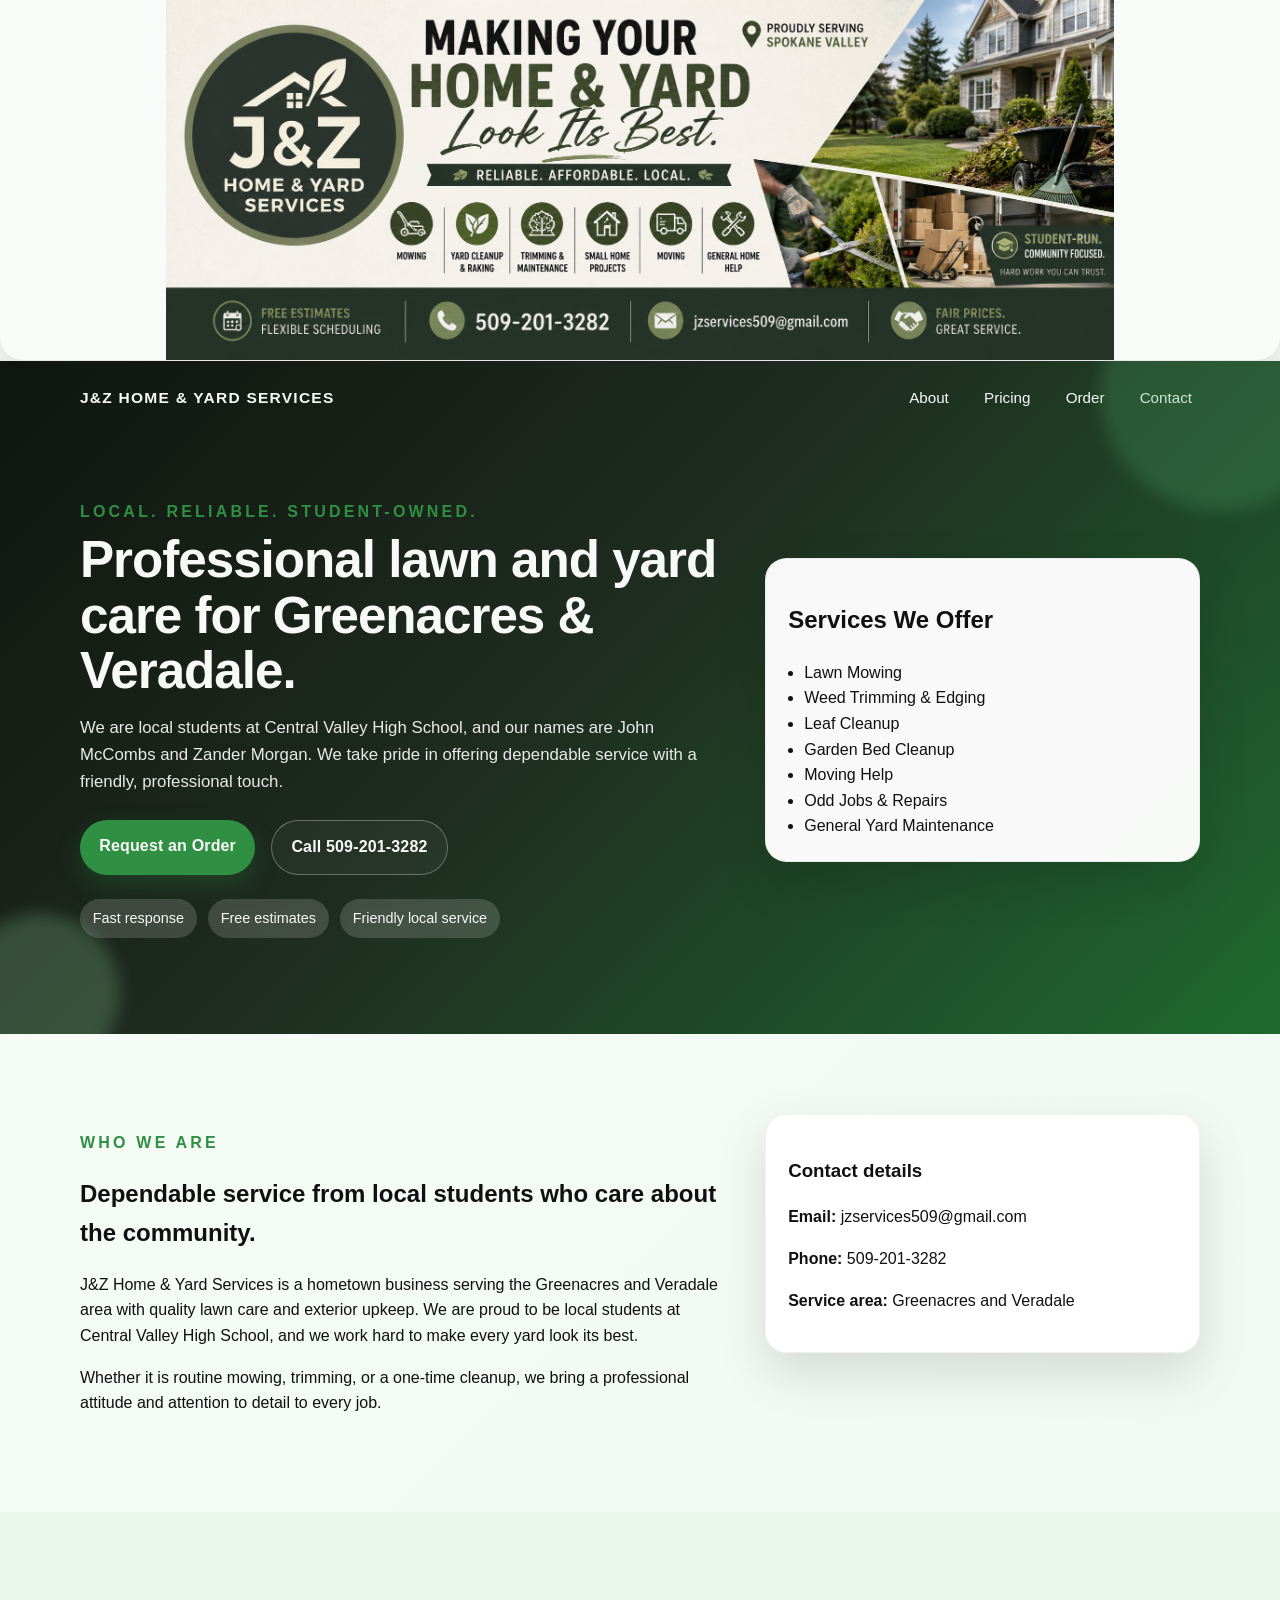
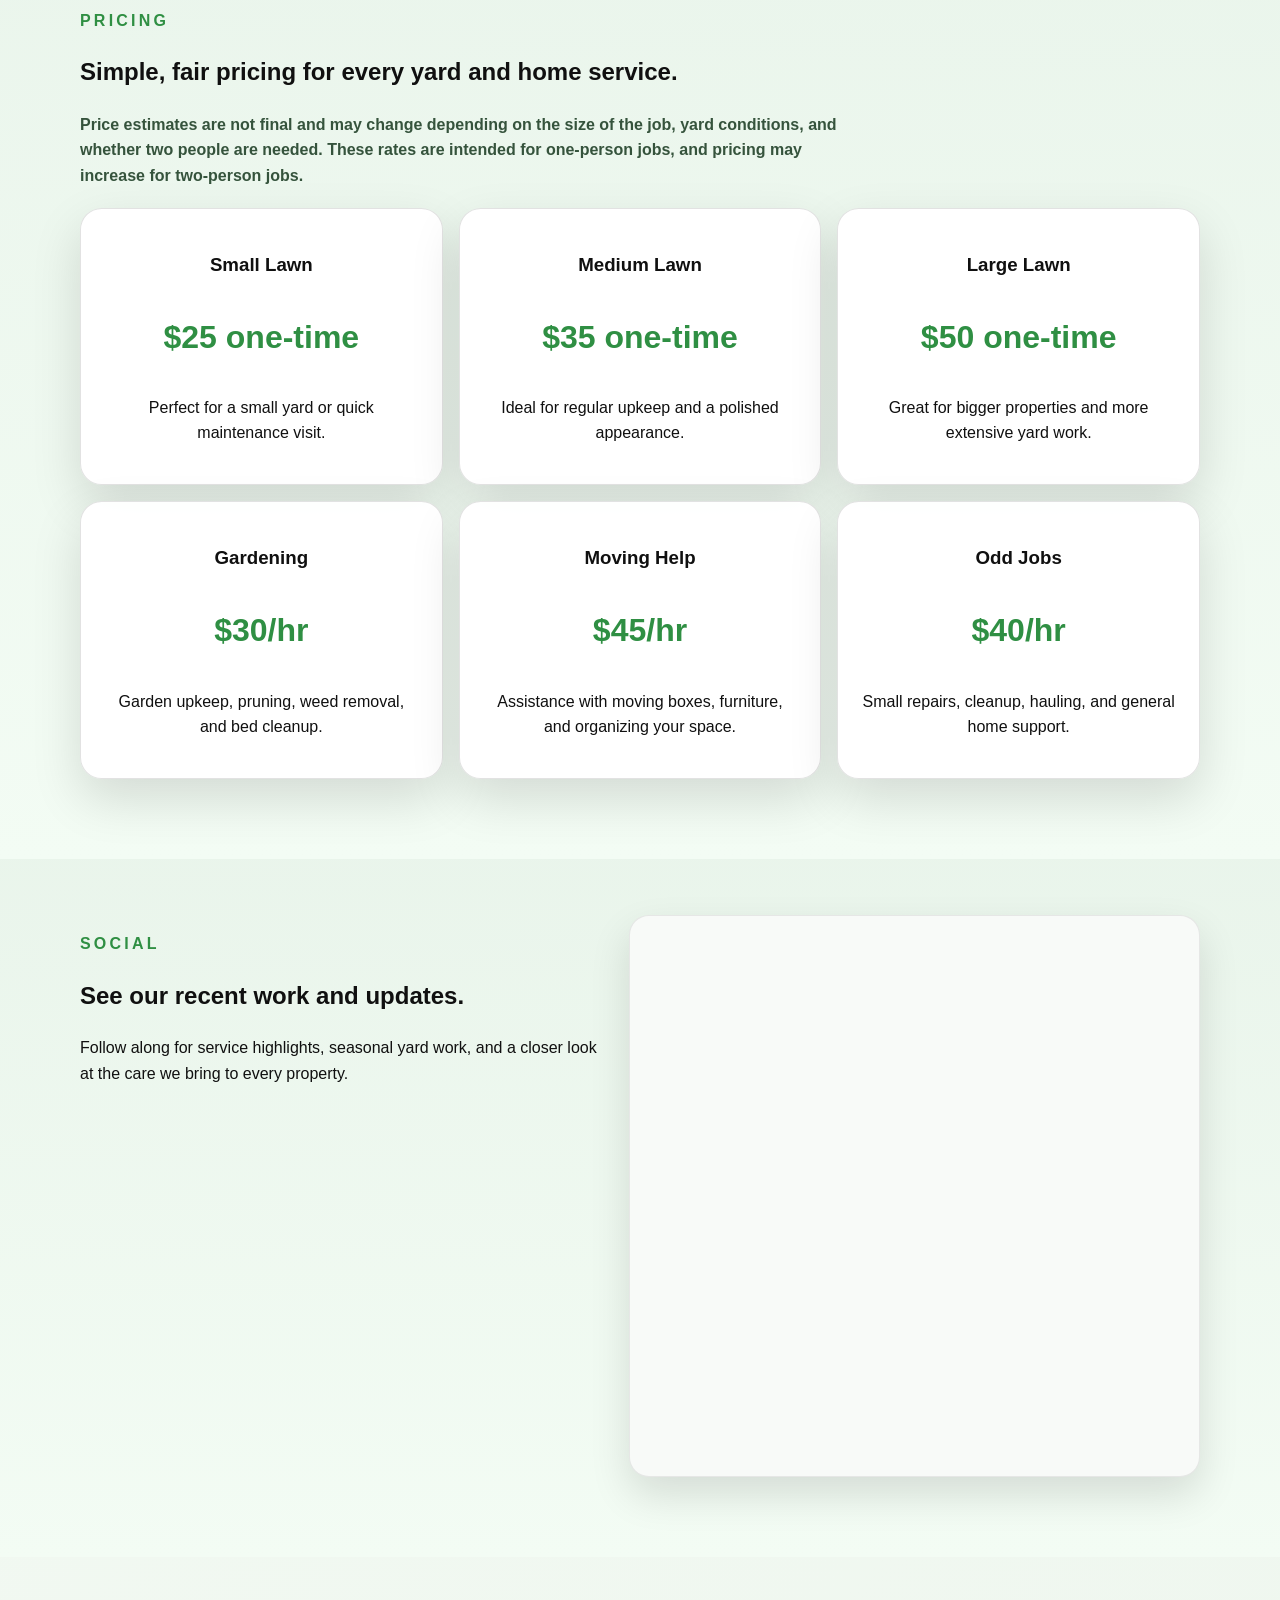
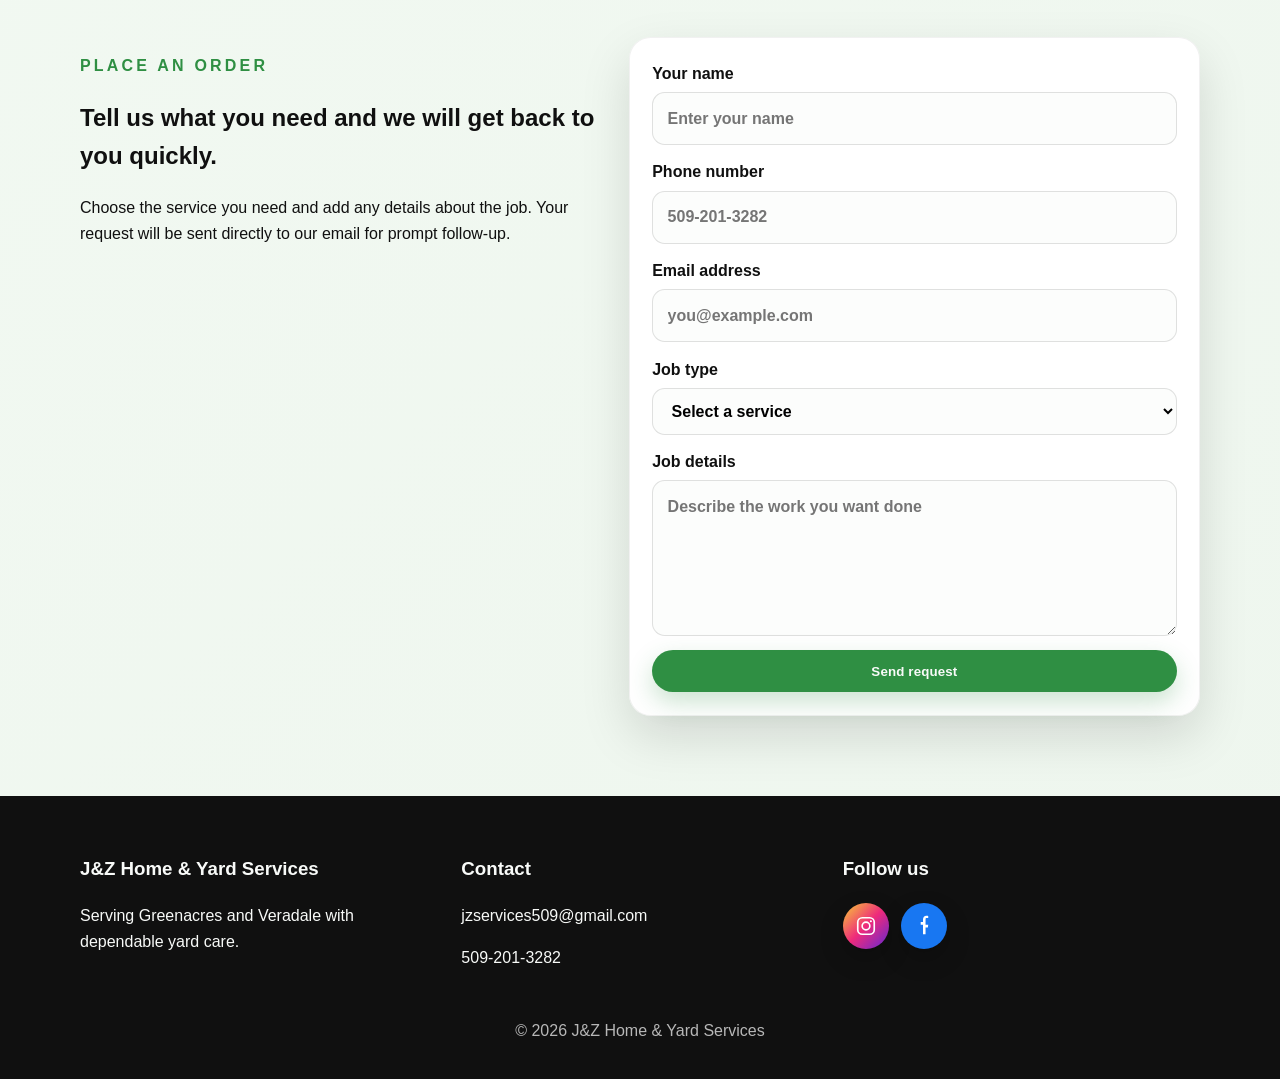
<file: index.html>
<!DOCTYPE html>
<html lang="en">
  <head>
    <meta charset="UTF-8" />
    <meta name="viewport" content="width=device-width, initial-scale=1.0" />
    <meta
      name="description"
      content="J&Z Home and Yard Services offers dependable lawn care and yard work in Greenacres and Veradale."
    />
    <title>J&Z Home & Yard Services</title>
    <link rel="stylesheet" href="/styles.css" />
  </head>
  <body>
    <div class="banner">
      <div class="banner-frame">
        <img src="/banner.png" alt="J&Z Home & Yard Services banner" />
      </div>
    </div>
    <header class="hero">
      <nav class="nav container">
        <a class="brand" href="#top">J&Z Home & Yard Services</a>
        <div class="nav-links">
          <a href="#about">About</a>
          <a href="#pricing">Pricing</a>
          <a href="#order">Order</a>
          <a href="#contact">Contact</a>
        </div>
      </nav>

      <div class="container hero-inner" id="top">
        <div class="hero-copy">
          <p class="eyebrow">Local. Reliable. Student-owned.</p>
          <h1>Professional lawn and yard care for Greenacres & Veradale.</h1>
          <p class="lead">
            We are local students at Central Valley High School, and our names are John McCombs and Zander Morgan. We take pride in offering dependable service with a friendly, professional touch.
          </p>
          <div class="hero-actions">
            <a class="btn btn-primary" href="#order">Request an Order</a>
            <a class="btn btn-outline" href="tel:5092013282">Call 509-201-3282</a>
          </div>
          <div class="hero-highlights">
            <span>Fast response</span>
            <span>Free estimates</span>
            <span>Friendly local service</span>
          </div>
        </div>
        <div class="hero-card">
          <h2>Services We Offer</h2>
          <ul>
            <li>Lawn Mowing</li>
            <li>Weed Trimming & Edging</li>
            <li>Leaf Cleanup</li>
            <li>Garden Bed Cleanup</li>
            <li>Moving Help</li>
            <li>Odd Jobs & Repairs</li>
            <li>General Yard Maintenance</li>
          </ul>
        </div>
      </div>
    </header>

    <main>
      <section class="section" id="about">
        <div class="container split">
          <div>
            <p class="eyebrow">Who we are</p>
            <h2>Dependable service from local students who care about the community.</h2>
            <p>
              J&Z Home & Yard Services is a hometown business serving the Greenacres and Veradale area with quality lawn care and exterior upkeep. We are proud to be local students at Central Valley High School, and we work hard to make every yard look its best.
            </p>
            <p>
              Whether it is routine mowing, trimming, or a one-time cleanup, we bring a professional attitude and attention to detail to every job.
            </p>
          </div>
          <div class="info-card">
            <h3>Contact details</h3>
            <p><strong>Email:</strong> <a href="mailto:jzservices509@gmail.com">jzservices509@gmail.com</a></p>
            <p><strong>Phone:</strong> <a href="tel:5092013282">509-201-3282</a></p>
            <p><strong>Service area:</strong> Greenacres and Veradale</p>
          </div>
        </div>
      </section>

      <section class="section section-alt" id="pricing">
        <div class="container">
          <p class="eyebrow">Pricing</p>
          <h2>Simple, fair pricing for every yard and home service.</h2>
          <p class="pricing-note">
            Price estimates are not final and may change depending on the size of the job, yard conditions, and whether two people are needed. These rates are intended for one-person jobs, and pricing may increase for two-person jobs.
          </p>
          <div class="pricing-grid">
            <article class="price-card">
              <h3>Small Lawn</h3>
              <p class="price">$25 one-time</p>
              <p>Perfect for a small yard or quick maintenance visit.</p>
            </article>
            <article class="price-card">
              <h3>Medium Lawn</h3>
              <p class="price">$35 one-time</p>
              <p>Ideal for regular upkeep and a polished appearance.</p>
            </article>
            <article class="price-card">
              <h3>Large Lawn</h3>
              <p class="price">$50 one-time</p>
              <p>Great for bigger properties and more extensive yard work.</p>
            </article>
            <article class="price-card">
              <h3>Gardening</h3>
              <p class="price">$30/hr</p>
              <p>Garden upkeep, pruning, weed removal, and bed cleanup.</p>
            </article>
            <article class="price-card">
              <h3>Moving Help</h3>
              <p class="price">$45/hr</p>
              <p>Assistance with moving boxes, furniture, and organizing your space.</p>
            </article>
            <article class="price-card">
              <h3>Odd Jobs</h3>
              <p class="price">$40/hr</p>
              <p>Small repairs, cleanup, hauling, and general home support.</p>
            </article>
          </div>
        </div>
      </section>

      <section class="section section-alt social-section">
        <div class="container social-embed-layout">
          <div>
            <p class="eyebrow">Social</p>
            <h2>See our recent work and updates.</h2>
            <p>
              Follow along for service highlights, seasonal yard work, and a closer look at the care we bring to every property.
            </p>
          </div>
          <div class="instagram-frame">
            <iframe
              src="https://www.instagram.com/jzservices509/embed"
              title="J&Z Instagram feed"
              loading="lazy"
              referrerpolicy="strict-origin-when-cross-origin"
            ></iframe>
          </div>
        </div>
      </section>

      <section class="section" id="order">
        <div class="container order-grid">
          <div>
            <p class="eyebrow">Place an order</p>
            <h2>Tell us what you need and we will get back to you quickly.</h2>
            <p>
              Choose the service you need and add any details about the job. Your request will be sent directly to our email for prompt follow-up.
            </p>
          </div>
          <form class="order-form" action="https://formsubmit.co/jzservices509@gmail.com" method="POST">
            <input type="hidden" name="_subject" value="New order request from J&Z website" />
            <input type="hidden" name="_captcha" value="false" />
            <label>
              Your name
              <input type="text" name="name" placeholder="Enter your name" required />
            </label>
            <label>
              Phone number
              <input type="tel" name="phone" placeholder="509-201-3282" required />
            </label>
            <label>
              Email address
              <input type="email" name="email" placeholder="you@example.com" required />
            </label>
            <label>
              Job type
              <select name="service" required>
                <option value="">Select a service</option>
                <option>Lawn Mowing</option>
                <option>Weed Trimming & Edging</option>
                <option>Leaf Cleanup</option>
                <option>Garden Bed Cleanup</option>
                <option>Gardening</option>
                <option>General Yard Maintenance</option>
                <option>Moving Help</option>
                <option>Odd Jobs & Repairs</option>
                <option>Other</option>
              </select>
            </label>
            <label>
              Job details
              <textarea name="details" rows="5" placeholder="Describe the work you want done" required></textarea>
            </label>
            <button class="btn btn-primary" type="submit">Send request</button>
          </form>
        </div>
      </section>
    </main>

    <footer class="footer" id="contact">
      <div class="container footer-grid">
        <div>
          <h3>J&Z Home & Yard Services</h3>
          <p>Serving Greenacres and Veradale with dependable yard care.</p>
        </div>
        <div>
          <h3>Contact</h3>
          <p><a href="mailto:jzservices509@gmail.com">jzservices509@gmail.com</a></p>
          <p><a href="tel:5092013282">509-201-3282</a></p>
        </div>
        <div>
          <h3>Follow us</h3>
          <div class="social-links">
            <a href="https://www.instagram.com/jzservices509/" target="_blank" rel="noreferrer" aria-label="Instagram" class="social-link instagram-link">
              <img src="/assets/instagram-logo.svg" alt="Instagram logo" />
            </a>
            <a href="https://www.facebook.com/jzservices509" target="_blank" rel="noreferrer" aria-label="Facebook" class="social-link facebook-link">
              <img src="/assets/facebook-logo.svg" alt="Facebook logo" />
            </a>
          </div>
        </div>
      </div>
      <p class="copyright">© <span id="year"></span> J&Z Home & Yard Services</p>
    </footer>

    <div id="ctrl-z-easter-egg" class="ctrl-z-easter-egg" aria-live="polite">
      <div class="ctrl-z-easter-egg__card">
        <p>John McCombs And Zander Morgan Are the Hottest Men Ever.</p>
      </div>
    </div>

    <script src="/script.js"></script>
  </body>
</html>
</file>
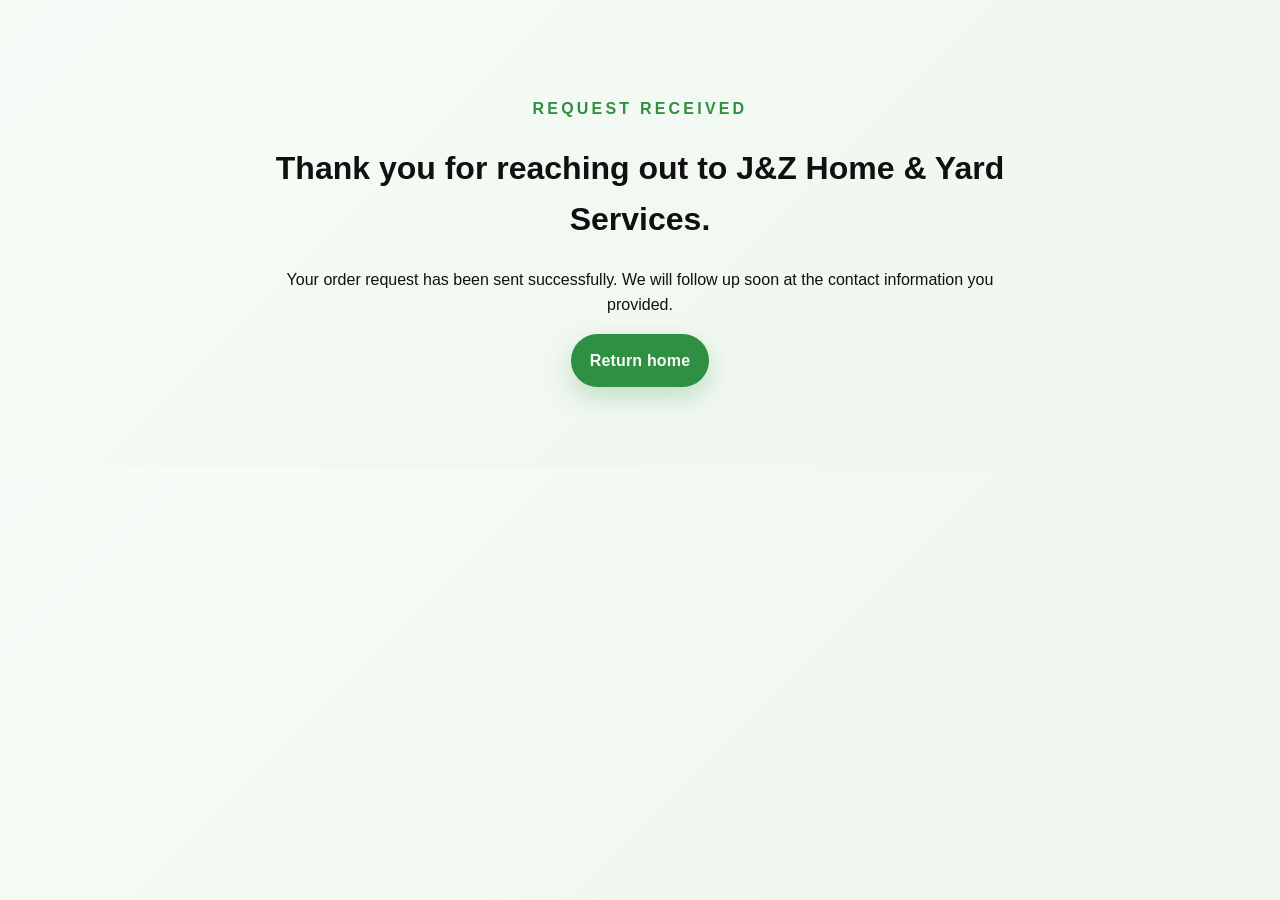
<file: thanks.html>
<!DOCTYPE html>
<html lang="en">
  <head>
    <meta charset="UTF-8" />
    <meta name="viewport" content="width=device-width, initial-scale=1.0" />
    <title>Thank you | J&Z Home & Yard Services</title>
    <link rel="stylesheet" href="/styles.css" />
  </head>
  <body>
    <main class="section">
      <div class="container" style="max-width: 760px; text-align: center;">
        <p class="eyebrow">Request received</p>
        <h1>Thank you for reaching out to J&Z Home & Yard Services.</h1>
        <p>
          Your order request has been sent successfully. We will follow up soon at the contact information you provided.
        </p>
        <a class="btn btn-primary" href="/">Return home</a>
      </div>
    </main>
  </body>
</html>
</file>
<file: styles.css>
:root {
  --green: #2f8f43;
  --green-dark: #1f6a2f;
  --black: #101010;
  --white: #f8faf8;
  --soft: #e8f4ea;
  --border: rgba(16, 16, 16, 0.12);
}

* {
  box-sizing: border-box;
}

html {
  scroll-behavior: smooth;
}

body {
  margin: 0;
  font-family: "Segoe UI", Arial, Helvetica, sans-serif;
  color: var(--black);
  background: linear-gradient(135deg, #f8fcf8 0%, #f2f9f2 45%, #eef6ee 100%);
  line-height: 1.6;
  -webkit-font-smoothing: antialiased;
  text-rendering: optimizeLegibility;
}

a {
  color: inherit;
  text-decoration: none;
}

.container {
  width: min(1120px, calc(100% - 2rem));
  margin: 0 auto;
}

.hero {
  position: relative;
  overflow: hidden;
  background: linear-gradient(135deg, #0f140f 0%, #1f2c20 45%, var(--green-dark) 100%);
  color: var(--white);
  padding-bottom: 4rem;
}

.hero::before,
.hero::after {
  content: "";
  position: absolute;
  border-radius: 50%;
  filter: blur(8px);
  opacity: 0.25;
}

.hero::before {
  width: 240px;
  height: 240px;
  background: #4ea869;
  right: -60px;
  top: -90px;
}

.hero::after {
  width: 160px;
  height: 160px;
  background: #8bcf99;
  left: -40px;
  bottom: -40px;
}

.nav {
  display: flex;
  justify-content: space-between;
  align-items: center;
  padding: 1.2rem 0;
}

.brand {
  font-weight: 800;
  letter-spacing: 0.08em;
  text-transform: uppercase;
  font-size: 0.97rem;
}

.nav-links {
  display: flex;
  gap: 1.2rem;
  font-size: 0.95rem;
}

.nav-links a {
  padding: 0.35rem 0.5rem;
  border-radius: 999px;
  transition: background 0.2s ease, color 0.2s ease;
}

.nav-links a:hover {
  background: rgba(255,255,255,0.14);
  color: #f4fff5;
}

.hero-inner {
  display: grid;
  grid-template-columns: 1.2fr 0.8fr;
  gap: 2rem;
  padding: 3rem 0 2rem;
  align-items: center;
}

.eyebrow {
  text-transform: uppercase;
  letter-spacing: 0.2em;
  font-weight: 700;
  color: var(--green);
  margin-bottom: 0.5rem;
}

.hero h1 {
  font-size: clamp(2rem, 4vw, 3.4rem);
  line-height: 1.08;
  margin: 0 0 1rem;
  letter-spacing: -0.02em;
}

.lead {
  font-size: 1.05rem;
  max-width: 640px;
  color: rgba(255,255,255,0.9);
}

.hero-actions {
  display: flex;
  flex-wrap: wrap;
  gap: 1rem;
  margin: 1.5rem 0;
}

.btn {
  display: inline-block;
  padding: 0.85rem 1.2rem;
  border-radius: 999px;
  font-weight: 700;
  transition: transform 0.2s ease, box-shadow 0.2s ease, background 0.2s ease;
  letter-spacing: 0.01em;
}

.btn:hover {
  transform: translateY(-2px);
}

.btn-primary {
  background: var(--green);
  color: var(--white);
  box-shadow: 0 10px 25px rgba(47, 143, 67, 0.25);
}

.btn-outline {
  border: 1px solid rgba(255,255,255,0.3);
  color: var(--white);
  background: rgba(255,255,255,0.04);
}

.btn-outline:hover {
  background: rgba(255,255,255,0.12);
}

.hero-highlights {
  display: flex;
  flex-wrap: wrap;
  gap: 0.7rem;
  margin-top: 1rem;
}

.hero-highlights span {
  padding: 0.5rem 0.8rem;
  border-radius: 999px;
  background: rgba(255,255,255,0.16);
  font-size: 0.9rem;
  backdrop-filter: blur(4px);
}

.banner {
  width: 100%;
  padding: 0;
  background: linear-gradient(180deg, #f3f8f3 0%, var(--white) 100%);
}

.banner-frame {
  width: 100%;
  margin: 0;
  overflow: hidden;
  border-radius: 0 0 1.5rem 1.5rem;
  border: 0;
  border-bottom: 1px solid rgba(16, 16, 16, 0.08);
  box-shadow: 0 20px 45px rgba(0, 0, 0, 0.12);
}

.banner img {
  width: 100%;
  height: auto;
  max-height: 360px;
  display: block;
  object-fit: contain;
  object-position: center bottom;
  background: #f8fcf8;
}

.hero-card,
.info-card,
.price-card,
.order-form {
  background: rgba(255,255,255,0.97);
  color: var(--black);
  border-radius: 1.35rem;
  padding: 1.4rem;
  box-shadow: 0 20px 50px rgba(0,0,0,0.13);
  border: 1px solid rgba(16,16,16,0.06);
}

.hero-card ul {
  margin: 0;
  padding-left: 1rem;
}

.section {
  padding: 5rem 0;
}

.section-alt {
  background: linear-gradient(180deg, rgba(232,244,234,0.85), rgba(243,252,244,1));
}

.split {
  display: grid;
  grid-template-columns: 1.2fr 0.8fr;
  gap: 2rem;
  align-items: start;
}

.pricing-grid {
  display: grid;
  grid-template-columns: repeat(3, minmax(0, 1fr));
  gap: 1rem;
}

.pricing-note {
  max-width: 760px;
  margin: 0 0 1.2rem;
  color: #35533c;
  font-weight: 600;
}

.price-card {
  text-align: center;
  border: 1px solid var(--border);
  transition: transform 0.25s ease, box-shadow 0.25s ease, border-color 0.25s ease, background 0.25s ease;
  min-height: 100%;
}

.price-card:hover {
  transform: translateY(-4px);
  border-color: rgba(47, 143, 67, 0.5);
  box-shadow: 0 18px 34px rgba(0,0,0,0.12);
}

.price-card h3 {
  margin-bottom: 0.4rem;
}

.price {
  font-size: 2rem;
  font-weight: 800;
  color: var(--green);
}

.order-grid {
  display: grid;
  grid-template-columns: 0.95fr 1.05fr;
  gap: 2rem;
  align-items: start;
}

.order-form {
  display: grid;
  gap: 0.9rem;
}

.order-form label {
  display: grid;
  gap: 0.35rem;
  font-weight: 700;
}

.order-form input,
.order-form select,
.order-form textarea {
  padding: 0.8rem 0.9rem;
  border: 1px solid var(--border);
  border-radius: 0.8rem;
  font: inherit;
  background: #fcfdfc;
}

.order-form input:focus,
.order-form select:focus,
.order-form textarea:focus {
  outline: none;
  border-color: rgba(47, 143, 67, 0.55);
  box-shadow: 0 0 0 3px rgba(47, 143, 67, 0.14);
}

.order-form button {
  border: none;
  cursor: pointer;
}

.footer {
  background: var(--black);
  color: var(--white);
  padding: 2.5rem 0 1.2rem;
}

.footer a:hover {
  color: #dff7e4;
}

.footer-grid {
  display: grid;
  grid-template-columns: repeat(3, minmax(0, 1fr));
  gap: 1.5rem;
}

.social-links {
  display: flex;
  gap: 0.8rem;
}

.social-links a {
  display: inline-flex;
  align-items: center;
  justify-content: center;
  width: 46px;
  height: 46px;
  border-radius: 50%;
  color: var(--white);
  overflow: hidden;
  box-shadow: 0 10px 24px rgba(0,0,0,0.22);
  transition: transform 0.2s ease, box-shadow 0.2s ease;
}

.social-links a:hover {
  transform: translateY(-2px);
  box-shadow: 0 12px 28px rgba(0,0,0,0.28);
}

.social-link.instagram-link {
  background: linear-gradient(135deg, #f9ce34 0%, #ee2a7b 50%, #6228d7 100%);
}

.social-link.facebook-link {
  background: #1877f2;
}

.social-links img {
  width: 22px;
  height: 22px;
  max-width: 100%;
  max-height: 100%;
  object-fit: contain;
  display: block;
  flex-shrink: 0;
}

.social-section {
  padding-top: 3.5rem;
}

.social-embed-layout {
  display: grid;
  grid-template-columns: 0.95fr 1.05fr;
  gap: 2rem;
  align-items: start;
}

.instagram-frame {
  overflow: hidden;
  border-radius: 1.25rem;
  border: 1px solid rgba(16,16,16,0.08);
  box-shadow: 0 18px 40px rgba(0,0,0,0.12);
  background: var(--white);
}

.instagram-frame iframe {
  width: 100%;
  min-height: 560px;
  border: 0;
  display: block;
}

.copyright {
  text-align: center;
  margin-top: 2rem;
  color: rgba(255,255,255,0.7);
}

.ctrl-z-easter-egg {
  position: fixed;
  inset: 0;
  display: none;
  align-items: center;
  justify-content: center;
  padding: 1rem;
  background: rgba(16, 16, 16, 0.18);
  z-index: 1000;
}

.ctrl-z-easter-egg.is-visible {
  display: flex;
}

.ctrl-z-easter-egg__card {
  max-width: min(320px, 100%);
  padding: 1.2rem 1.4rem;
  border-radius: 1rem;
  background: var(--white);
  color: var(--black);
  box-shadow: 0 18px 44px rgba(0, 0, 0, 0.18);
  border: 1px solid rgba(16, 16, 16, 0.08);
  text-align: center;
  font-weight: 700;
  line-height: 1.5;
}

@media (max-width: 860px) {
  .hero-inner,
  .split,
  .pricing-grid,
  .order-grid,
  .footer-grid,
  .social-embed-layout {
    grid-template-columns: 1fr;
  }

  .nav {
    flex-direction: column;
    gap: 0.7rem;
  }

  .section {
    padding: 4rem 0;
  }

  .hero-actions {
    flex-direction: column;
    align-items: stretch;
  }

  .btn {
    text-align: center;
  }

  .nav-links {
    flex-wrap: wrap;
    justify-content: center;
  }
}
</file>
